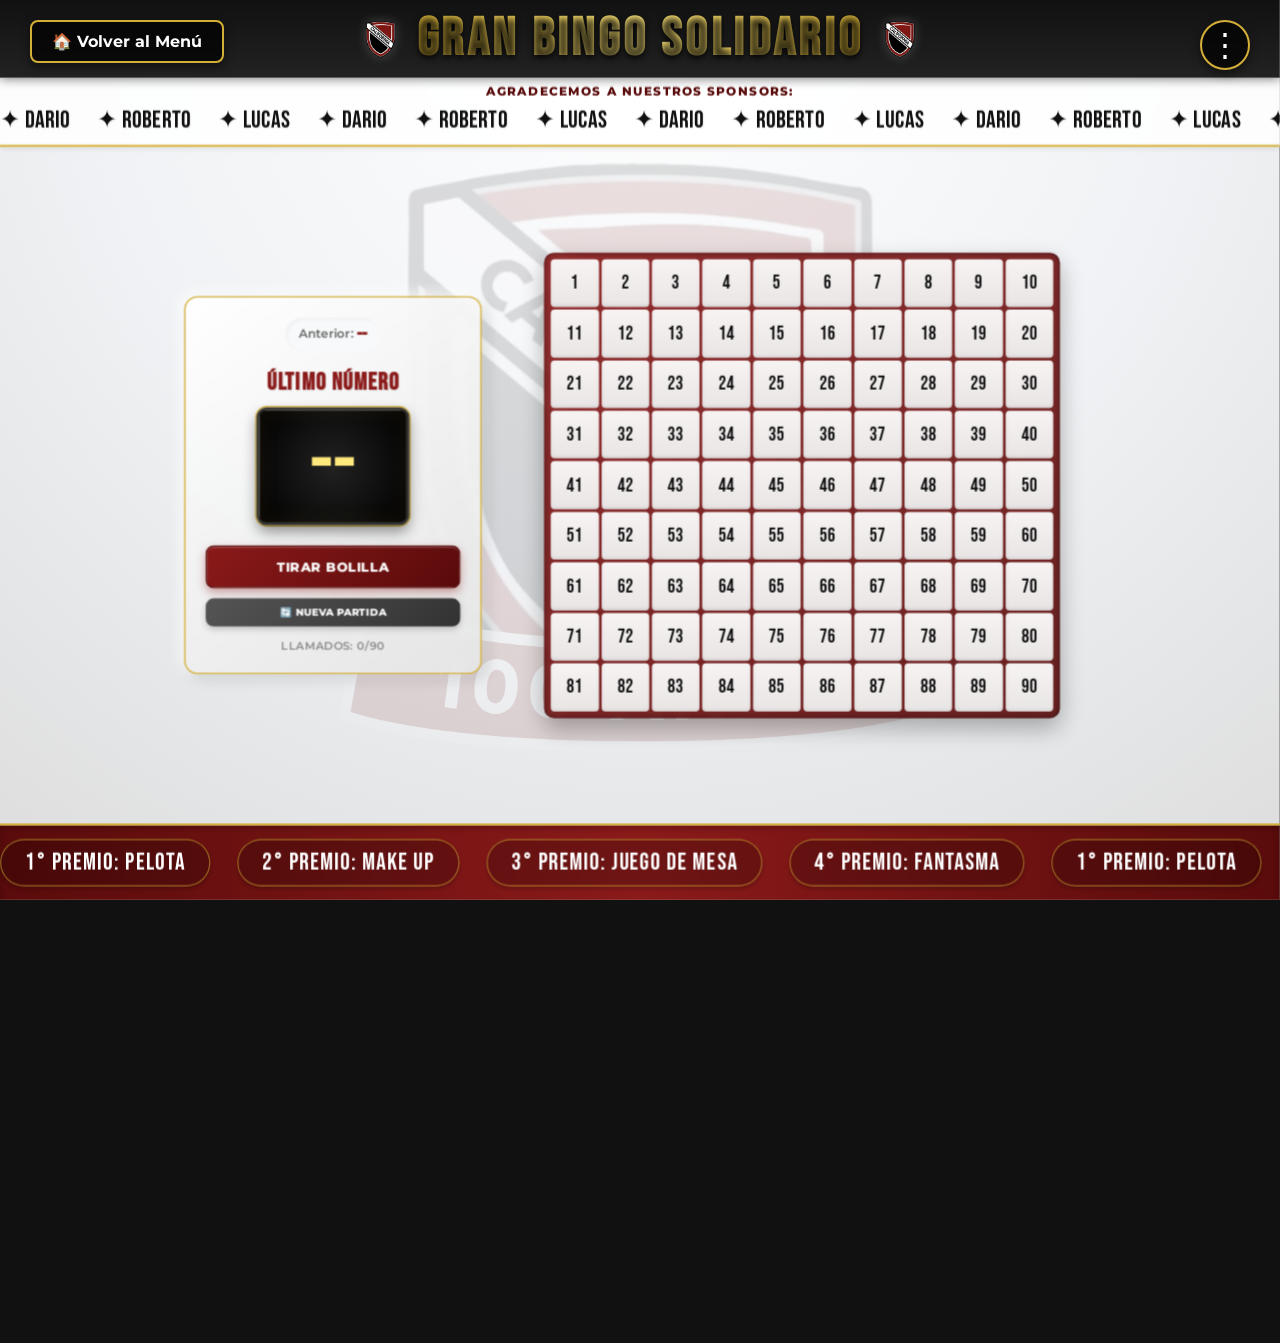
<file: bingo.html>
<!DOCTYPE html>
<html lang="es">
<head>
    <meta charset="UTF-8">
    <meta name="viewport" content="width=device-width, initial-scale=1.0">
    <title>Gran Bingo Solidario - Club California</title>
    
    <link rel="icon" href="escudo.png" type="image/png">
    
    <link rel="preconnect" href="https://fonts.googleapis.com">
    <link rel="preconnect" href="https://fonts.gstatic.com" crossorigin>
    <link href="https://fonts.googleapis.com/css2?family=Bebas+Neue&family=Montserrat:wght@400;600;800&display=swap" rel="stylesheet">

    <link rel="stylesheet" href="styles.css">

    <style>
        /* ESTILOS ESPECÍFICOS PARA EL BOTÓN DE VOLVER */
        .btn-volver {
            position: absolute;
            top: 20px;
            left: 30px;
            background: rgba(0, 0, 0, 0.7);
            border: 2px solid var(--dorado-club);
            border-radius: 8px;
            color: white;
            font-family: 'Montserrat', sans-serif;
            font-weight: bold;
            font-size: 1rem;
            padding: 10px 20px;
            cursor: pointer;
            text-decoration: none;
            display: flex;
            align-items: center;
            gap: 10px;
            z-index: 1000;
            transition: all 0.3s ease;
            box-shadow: 0 4px 10px rgba(0,0,0,0.5);
        }

        .btn-volver:hover {
            background: var(--dorado-club);
            color: var(--fondo-oscuro);
            transform: translateY(-2px);
        }
    </style>

</head>
<body>

    <div class="config-container">
        <button class="config-menu-btn" id="btnConfig">⋮</button>
        <div class="dropdown-menu" id="dropdownConfig">
            <div class="dropdown-item" id="btnEditSponsors">Editar Sponsors</div>
            <div class="dropdown-item" id="btnEditPremios">Editar Premios</div>
        </div>
    </div>

    <div class="modal" id="modalSponsors">
        <div class="modal-content">
            <h3>Editar Sponsors</h3>
            <p>Escribe un sponsor por línea:</p>
            <textarea id="textSponsors"></textarea>
            <div class="modal-btns">
                <button class="modal-btn btn-cancelar" onclick="cerrarModal('modalSponsors')">Cancelar</button>
                <button class="modal-btn btn-guardar" onclick="guardarSponsors()">Guardar</button>
            </div>
        </div>
    </div>

    <div class="modal" id="modalPremios">
        <div class="modal-content">
            <h3>Editar Premios</h3>
            <p>Escribe un premio por línea:</p>
            <textarea id="textPremios"></textarea>
            <div class="modal-btns">
                <button class="modal-btn btn-cancelar" onclick="cerrarModal('modalPremios')">Cancelar</button>
                <button class="modal-btn btn-guardar" onclick="guardarPremios()">Guardar</button>
            </div>
        </div>
    </div>

    <a href="index.html" class="btn-volver">🏠 Volver al Menú</a>

    <div id="app-container">
        <div class="fondo-base"></div>
        <div class="marca-agua"></div>

        <header>
            <img src="escudo.png" alt="Escudo Club California">
            <h1>GRAN BINGO SOLIDARIO</h1>
            <img src="escudo.png" alt="Escudo Club California">
        </header>

        <div class="seccion-sponsors">
            <p class="titulo-sponsors">Agradecemos a nuestros sponsors:</p>
            <div class="cinta-sponsors">
                <div class="marquee-track" id="trackSponsors">
                    </div>
            </div>
        </div>

        <main class="contenedor-principal">
            <div class="panel-control">
                <div class="numero-anterior">Anterior: <span id="displayAnterior">--</span></div>
                <h2 class="titulo-panel">ÚLTIMO NÚMERO</h2>
                <div class="display-numero" id="displayNumero">--</div>
                <div class="botones-container">
                    <button class="btn-generar" id="btnGenerar">Tirar Bolilla</button>
                    <button class="btn-reiniciar" id="btnReiniciar">🔄 Nueva Partida</button>
                </div>
                <div class="contador" id="contador">Llamados: 0/90</div>
            </div>

            <div class="contenedor-cuadricula">
                <div class="cuadricula" id="cuadricula"></div>
            </div>
        </main>

        <div class="cinta-premios">
            <div class="marquee-track" id="trackPremios">
                </div>
        </div>

    </div> <script src="script.js"></script>

</body>
</html>
</file>
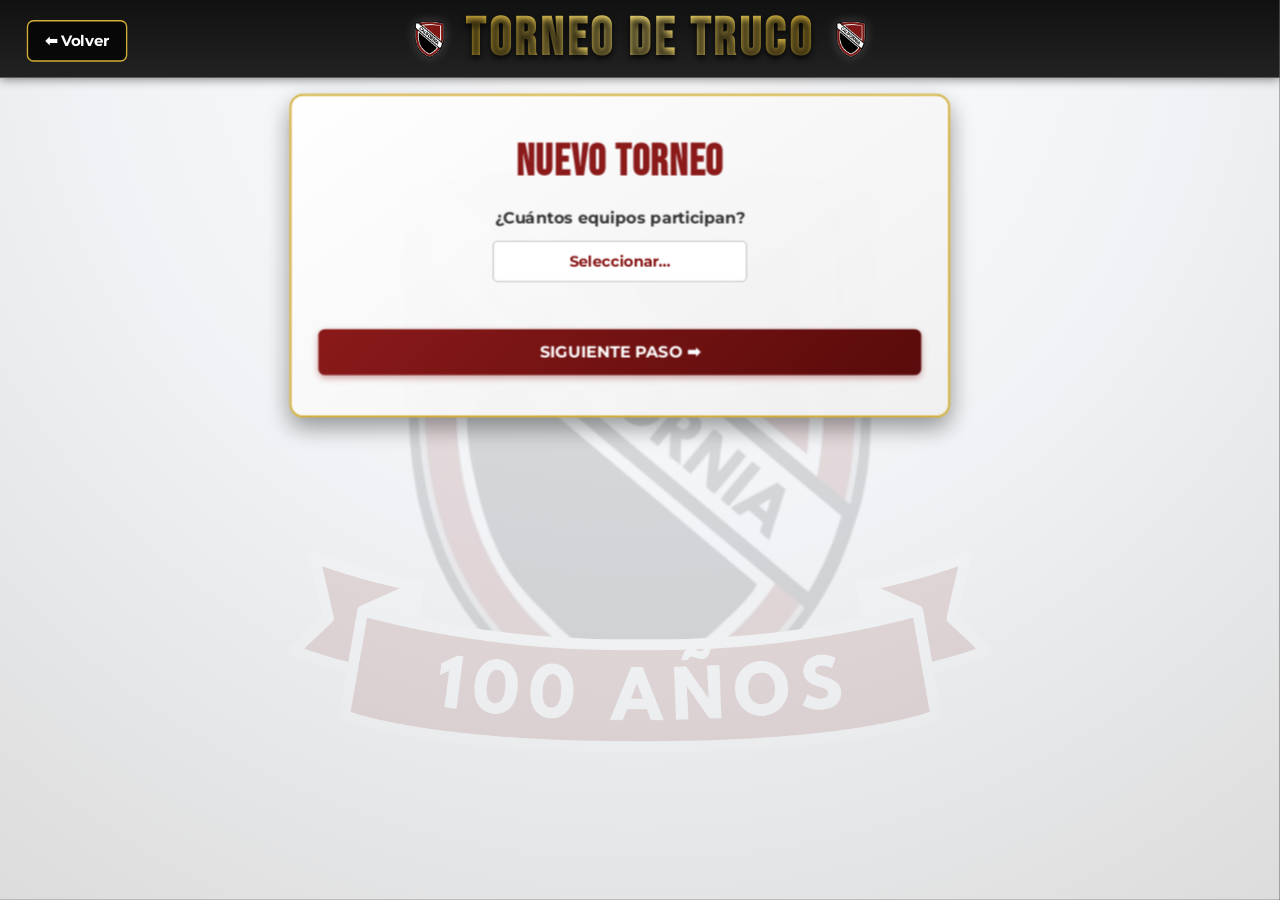
<file: config-truco.html>
<!DOCTYPE html>
<html lang="es">
<head>
    <meta charset="UTF-8">
    <meta name="viewport" content="width=device-width, initial-scale=1.0">
    <title>Configurar Torneo - Club California</title>
    
    <link rel="icon" href="escudo.png" type="image/png">
    <link rel="preconnect" href="https://fonts.googleapis.com">
    <link rel="preconnect" href="https://fonts.gstatic.com" crossorigin>
    <link href="https://fonts.googleapis.com/css2?family=Bebas+Neue&family=Montserrat:wght@400;600;800&display=swap" rel="stylesheet">
    <link rel="stylesheet" href="styles.css">

    <style>
        /* --- AJUSTES DE ALINEACIÓN --- */
        body {
            font-family: 'Montserrat', sans-serif;
            margin: 0;
            padding: 0;
            color: #333;
            background-color: var(--fondo-oscuro);
            overflow: hidden; 
            height: 100vh;
        }

        #app-container {
            width: calc(100vw / 0.67);
            height: calc(100vh / 0.67);
            transform: scale(0.67);
            transform-origin: top left;
            display: flex;
            flex-direction: column;
            position: relative;
        }

        .config-container {
            flex: 1; 
            display: flex;
            flex-direction: column;
            align-items: center;
            justify-content: flex-start; /* Comienza desde arriba en vez del centro */
            padding-top: 120px; /* Distancia exacta para no tapar el título negro */
            padding-bottom: 40px;
            z-index: 10;
            width: 100%;
            box-sizing: border-box;
        }

        .panel-form {
            background: linear-gradient(145deg, rgba(255,255,255,0.95), rgba(240,240,240,0.95));
            padding: 60px 40px; 
            border-radius: 20px;
            box-shadow: 0 15px 35px rgba(0,0,0,0.4);
            border: 3px solid var(--dorado-club);
            width: 100%;
            max-width: 900px; 
            backdrop-filter: blur(10px);
            margin: 0 auto; /* Solo centrado horizontal */
        }

        .panel-form h2 {
            font-family: 'Bebas Neue', sans-serif;
            font-size: 4rem; 
            color: var(--rojo-club);
            text-align: center;
            margin-top: 0;
            margin-bottom: 30px;
            letter-spacing: 2px;
        }

        .paso-1 {
            text-align: center;
        }

        .input-group {
            margin: 30px 0;
        }

        .input-group label {
            display: block;
            font-size: 1.5rem; 
            font-weight: bold;
            margin-bottom: 20px;
            color: #333;
        }

        /* --- MENÚ DESPLEGABLE PERSONALIZADO --- */
        .custom-select-wrapper {
            position: relative;
            width: 380px;
            margin: 0 auto;
            user-select: none;
        }

        .custom-select {
            position: relative;
            display: flex;
            flex-direction: column;
        }

        .custom-select-trigger {
            display: flex;
            align-items: center;
            justify-content: center;
            padding: 15px 25px;
            font-size: 1.4rem;
            font-family: 'Montserrat', sans-serif;
            font-weight: bold;
            color: var(--rojo-club);
            background: #fff;
            border: 2px solid #ccc;
            border-radius: 8px;
            cursor: pointer;
            transition: all 0.3s;
        }

        .custom-select.open .custom-select-trigger {
            border-color: var(--rojo-club);
            box-shadow: 0 0 10px rgba(139, 26, 26, 0.2);
        }

        .custom-options {
            position: absolute;
            display: block;
            top: 100%;
            left: 0;
            right: 0;
            background: #fff;
            border: 2px solid var(--rojo-club);
            border-radius: 8px;
            box-shadow: 0 15px 30px rgba(0,0,0,0.2);
            margin-top: 8px;
            opacity: 0;
            visibility: hidden;
            pointer-events: none;
            transform: translateY(-15px);
            transition: all 0.3s ease;
            z-index: 100;
            overflow: hidden;
        }

        .custom-select.open .custom-options {
            opacity: 1;
            visibility: visible;
            pointer-events: all;
            transform: translateY(0);
        }

        .custom-option {
            display: block;
            padding: 15px;
            font-size: 1.2rem;
            font-weight: 600;
            color: #444;
            cursor: pointer;
            transition: background 0.2s;
            border-bottom: 1px solid #eee;
            text-align: center;
        }

        .custom-option:last-child {
            border-bottom: none;
        }

        .custom-option:hover {
            background: #f8f9fa;
            color: var(--rojo-club);
        }

        /* --- PASO 2: Nombres de jugadores --- */
        .paso-2 {
            display: none; 
        }

        .grid-equipos {
            display: grid;
            grid-template-columns: repeat(auto-fit, minmax(300px, 1fr)); 
            gap: 25px;
            margin-top: 20px;
            max-height: 50vh;
            overflow-y: auto;
            padding-right: 15px;
        }

        .grid-equipos::-webkit-scrollbar { width: 10px; }
        .grid-equipos::-webkit-scrollbar-track { background: #f1f1f1; border-radius: 4px; }
        .grid-equipos::-webkit-scrollbar-thumb { background: var(--dorado-club); border-radius: 4px; }

        .card-equipo {
            background: white;
            padding: 25px;
            border-radius: 10px;
            border-left: 6px solid var(--rojo-club);
            box-shadow: 0 4px 10px rgba(0,0,0,0.08);
        }

        .card-equipo h3 {
            margin: 0 0 15px 0;
            color: var(--rojo-oscuro);
            font-size: 1.4rem;
            display: flex;
            justify-content: space-between;
        }

        .card-equipo h3 span {
            color: #888;
            font-size: 1.1rem;
            font-weight: normal;
        }

        .card-equipo input {
            width: 100%;
            padding: 12px;
            margin-bottom: 12px;
            border: 2px solid #ccc;
            border-radius: 5px;
            font-family: 'Montserrat', sans-serif;
            font-size: 1.1rem;
            box-sizing: border-box;
            transition: border-color 0.3s;
            text-align: center;
        }
        
        .card-equipo input:focus {
            outline: none;
            border-color: var(--rojo-club);
        }

        .btn-accion {
            background: linear-gradient(135deg, var(--rojo-club), var(--rojo-oscuro));
            color: white;
            font-family: 'Montserrat', sans-serif;
            font-weight: bold;
            font-size: 1.5rem; 
            padding: 20px 40px;
            border: none;
            border-radius: 10px;
            cursor: pointer;
            width: 100%;
            margin-top: 40px;
            transition: all 0.3s ease;
            box-shadow: 0 4px 10px rgba(139, 26, 26, 0.4);
            text-transform: uppercase;
        }

        .btn-accion:hover {
            transform: translateY(-3px);
            box-shadow: 0 6px 15px rgba(139, 26, 26, 0.6);
        }

        .btn-volver {
            position: absolute;
            top: 30px;
            left: 40px;
            background: rgba(0, 0, 0, 0.7);
            border: 2px solid var(--dorado-club);
            border-radius: 10px;
            color: white;
            font-family: 'Montserrat', sans-serif;
            font-weight: bold;
            font-size: 1.4rem; 
            padding: 15px 25px; 
            cursor: pointer;
            text-decoration: none;
            display: flex;
            align-items: center;
            gap: 10px;
            z-index: 1000;
            transition: all 0.3s ease;
        }

        .btn-volver:hover {
            background: var(--dorado-club);
            color: var(--fondo-oscuro);
            transform: translateY(-2px);
        }
    </style>
</head>
<body>

    <div id="app-container">
        <div class="fondo-base"></div>
        <div class="marca-agua"></div>

        <a href="truco.html" class="btn-volver">⬅ Volver</a>

        <header>
            <img src="escudo.png" alt="Escudo Club California">
            <h1>TORNEO DE TRUCO</h1>
            <img src="escudo.png" alt="Escudo Club California">
        </header>

        <main class="config-container">
            <div class="panel-form">
                
                <div class="paso-1" id="paso1">
                    <h2>NUEVO TORNEO</h2>
                    <div class="input-group">
                        <label>¿Cuántos equipos participan?</label>
                        
                        <div class="custom-select-wrapper">
                            <div class="custom-select">
                                <div class="custom-select-trigger">
                                    <span id="selectText">Seleccionar...</span>
                                </div>
                                <div class="custom-options">
                                    <span class="custom-option" data-value="4">4 Equipos (Semifinales)</span>
                                    <span class="custom-option" data-value="8">8 Equipos (Cuartos de final)</span>
                                    <span class="custom-option" data-value="16">16 Equipos (Octavos de final)</span>
                                </div>
                            </div>
                        </div>
                        <input type="hidden" id="selectEquipos" value="0">

                    </div>
                    <button class="btn-accion" onclick="generarFormularios()">Siguiente Paso ➡</button>
                </div>

                <div class="paso-2" id="paso2">
                    <h2>JUGADORES</h2>
                    <p style="text-align: center; color: #666; margin-top: -10px; font-size: 1.2rem;">Ingresa los nombres de las parejas.</p>
                    
                    <div class="grid-equipos" id="contenedorEquipos">
                        </div>

                    <button class="btn-accion" onclick="guardarYCrearLlave()">🏆 ¡Generar Llave del Torneo!</button>
                </div>

            </div>
        </main>
    </div>

    <script>
        // --- LÓGICA DEL MENÚ DESPLEGABLE PERSONALIZADO ---
        document.querySelector('.custom-select-wrapper').addEventListener('click', function() {
            document.querySelector('.custom-select').classList.toggle('open');
        });

        for (const option of document.querySelectorAll(".custom-option")) {
            option.addEventListener('click', function() {
                if (!this.classList.contains('selected')) {
                    this.parentNode.querySelector('.custom-option.selected')?.classList.remove('selected');
                    this.classList.add('selected');
                    document.getElementById('selectText').textContent = this.textContent;
                    document.getElementById('selectEquipos').value = this.getAttribute('data-value');
                }
            });
        }

        window.addEventListener('click', function(e) {
            const select = document.querySelector('.custom-select');
            if (!select.contains(e.target)) {
                select.classList.remove('open');
            }
        });

        // --- LÓGICA DE LA CONFIGURACIÓN ---
        let cantidadEquipos = 0;

        function generarFormularios() {
            cantidadEquipos = parseInt(document.getElementById('selectEquipos').value);

            if (cantidadEquipos === 0) {
                alert("Por favor, selecciona la cantidad de equipos en el menú desplegable.");
                return;
            }

            document.getElementById('paso1').style.display = 'none';
            document.getElementById('paso2').style.display = 'block';

            const contenedor = document.getElementById('contenedorEquipos');
            contenedor.innerHTML = ''; 

            for (let i = 1; i <= cantidadEquipos; i++) {
                const nombreEquipo = `California ${i}`;
                const card = `
                    <div class="card-equipo">
                        <h3>${nombreEquipo} <span>(Equipo ${i})</span></h3>
                        <input type="text" id="eq${i}_jug1" placeholder="Nombre Jugador 1" required>
                        <input type="text" id="eq${i}_jug2" placeholder="Nombre Jugador 2" required>
                    </div>
                `;
                contenedor.innerHTML += card;
            }
        }

        function guardarYCrearLlave() {
            let equipos = [];
            let todosCompletos = true;

            for (let i = 1; i <= cantidadEquipos; i++) {
                const j1 = document.getElementById(`eq${i}_jug1`).value.trim();
                const j2 = document.getElementById(`eq${i}_jug2`).value.trim();

                if (j1 === "" || j2 === "") {
                    todosCompletos = false;
                    break;
                }

                equipos.push({
                    id: i,
                    nombre: `California ${i}`,
                    jugadores: `${j1} y ${j2}`
                });
            }

            if (!todosCompletos) {
                alert("Por favor, completa los nombres de todos los jugadores.");
                return;
            }

            equipos = equipos.sort(() => Math.random() - 0.5);
            
            localStorage.removeItem('truco_bracket');
            localStorage.setItem('truco_equipos', JSON.stringify(equipos));
            
            window.location.href = "llave-truco.html";
        }
    </script>
</body>
</html>
</file>
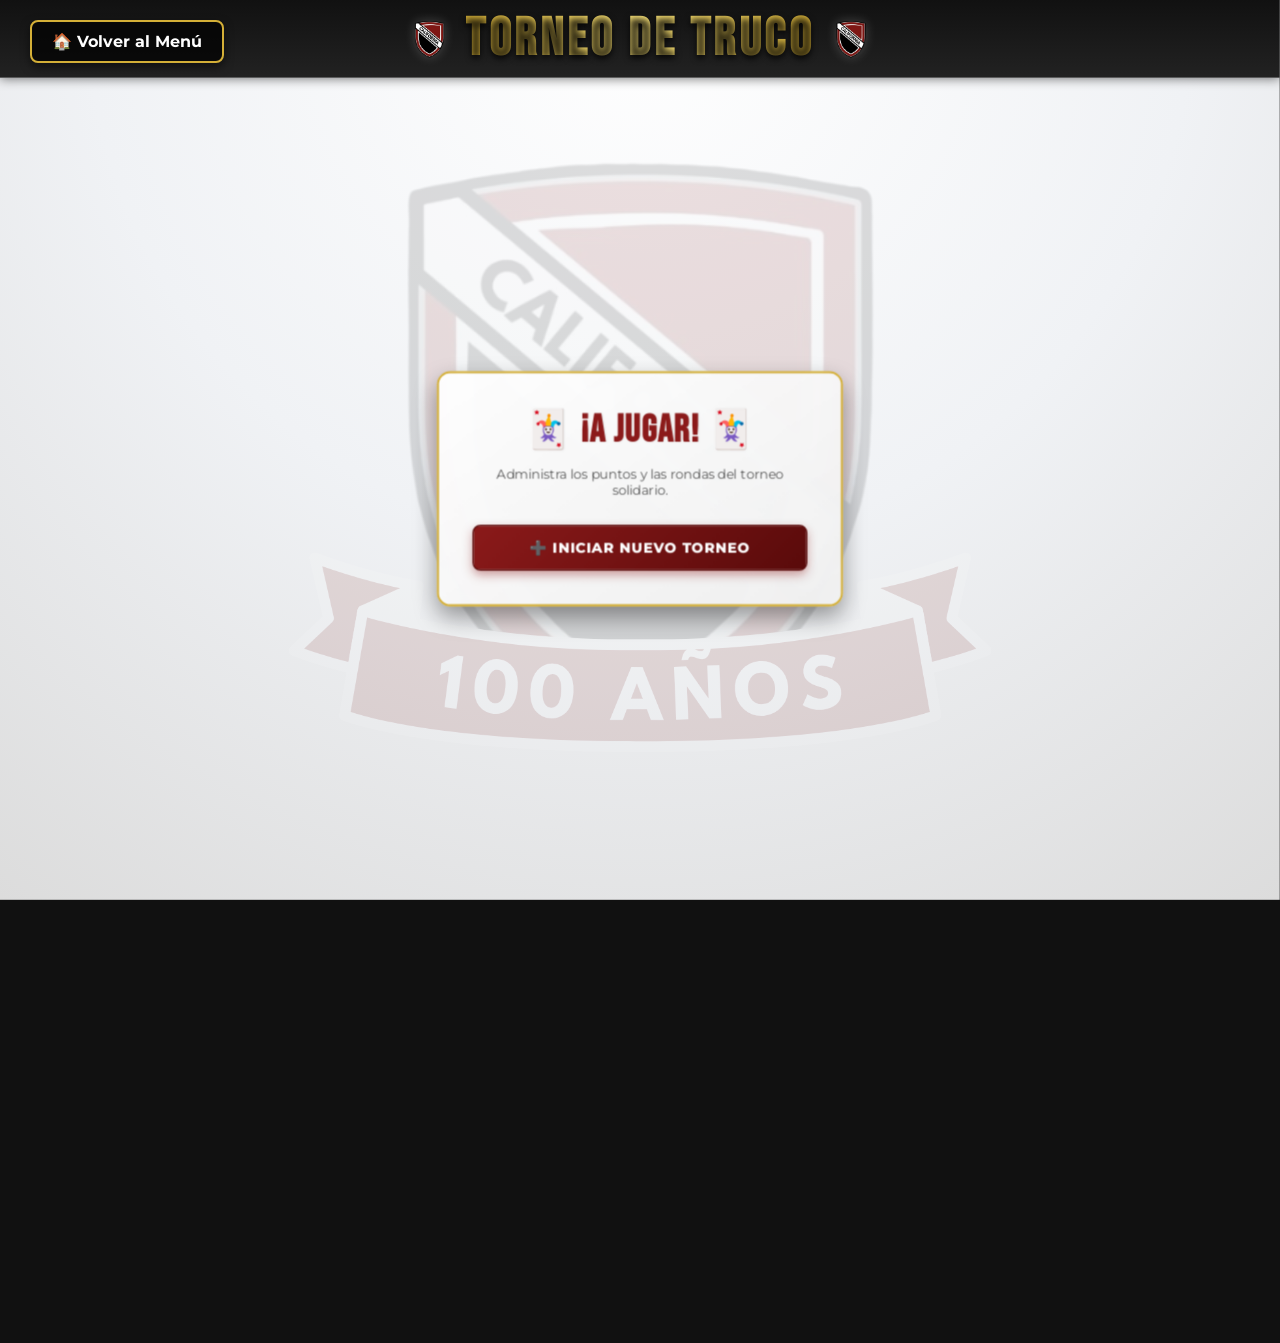
<file: llave-truco.html>
<!DOCTYPE html>
<html lang="es">
<head>
    <meta charset="UTF-8">
    <meta name="viewport" content="width=device-width, initial-scale=1.0">
    <title>Llave del Torneo - Club California</title>
    
    <link rel="icon" href="escudo.png" type="image/png">
    <link rel="preconnect" href="https://fonts.googleapis.com">
    <link rel="preconnect" href="https://fonts.gstatic.com" crossorigin>
    <link href="https://fonts.googleapis.com/css2?family=Bebas+Neue&family=Montserrat:wght@400;600;800&display=swap" rel="stylesheet">
    <link rel="stylesheet" href="styles.css">

    <style>
        /* --- ESTILOS BASE Y CENTRADO --- */
        .llave-container {
            flex: 1;
            display: flex;
            flex-direction: column;
            align-items: center;
            justify-content: flex-start;
            padding: 40px 20px;
            z-index: 10;
            width: 100%;
            height: 100%;
            overflow: auto;
            box-sizing: border-box;
        }

        .titulo-llave {
            font-family: 'Bebas Neue', sans-serif;
            font-size: 4rem;
            color: var(--dorado-brillante);
            text-shadow: 2px 2px 4px rgba(0,0,0,0.8);
            margin: 0 0 30px 0;
            letter-spacing: 2px;
        }

        /* --- BOTÓN DE VOLVER MÁS GRANDE --- */
        .btn-volver {
            position: absolute;
            top: 30px;
            left: 40px;
            background: rgba(0, 0, 0, 0.7);
            border: 2px solid var(--dorado-club);
            border-radius: 10px;
            color: white;
            font-family: 'Montserrat', sans-serif;
            font-weight: bold;
            font-size: 1.4rem;
            padding: 15px 25px;
            cursor: pointer;
            text-decoration: none;
            display: flex;
            align-items: center;
            gap: 10px;
            z-index: 1000;
            transition: all 0.3s ease;
        }

        .btn-volver:hover {
            background: var(--dorado-club);
            color: var(--fondo-oscuro);
            transform: translateY(-2px);
        }

        /* --- CONTENEDOR DEL BRACKET --- */
        .bracket-wrapper {
            display: flex;
            gap: 50px; 
            justify-content: center;
            align-items: center; 
            background: rgba(255, 255, 255, 0.95);
            padding: 40px;
            border-radius: 20px;
            box-shadow: 0 15px 35px rgba(0,0,0,0.5);
            border: 3px solid var(--dorado-club);
            backdrop-filter: blur(10px);
            min-width: 800px;
        }

        .ronda {
            display: flex;
            flex-direction: column;
            justify-content: space-around; 
            gap: 20px;
            height: 100%; 
        }

        .titulo-ronda {
            text-align: center;
            font-family: 'Bebas Neue', sans-serif;
            color: var(--rojo-club);
            font-size: 2rem;
            letter-spacing: 1px;
            margin-bottom: 15px;
        }

        /* --- PARTIDOS --- */
        .partido {
            background: white;
            border: 2px solid #ddd;
            border-radius: 10px;
            min-width: 250px;
            box-shadow: 0 4px 6px rgba(0,0,0,0.1);
            overflow: hidden;
            display: flex;
            flex-direction: column;
        }

        .equipo {
            padding: 15px;
            cursor: pointer;
            transition: background 0.2s;
            border-bottom: 1px solid #eee;
            position: relative;
        }

        .equipo:last-child {
            border-bottom: none;
        }

        .equipo:hover {
            background: #f8f9fa;
        }

        .equipo.vacio {
            color: #aaa;
            font-style: italic;
            cursor: not-allowed;
            background: #f9f9f9;
        }

        .equipo.ganador {
            background: linear-gradient(135deg, var(--dorado-brillante), var(--dorado-club));
            color: var(--fondo-oscuro);
            font-weight: bold;
        }

        .equipo-nombre {
            font-family: 'Bebas Neue', sans-serif;
            font-size: 1.8rem;
            margin: 0;
            display: block;
        }

        .equipo-jugadores {
            font-family: 'Montserrat', sans-serif;
            font-size: 0.9rem;
            color: #666;
            display: block;
            margin-top: 2px;
            font-weight: 600;
        }

        .equipo.ganador .equipo-jugadores {
            color: var(--rojo-oscuro);
        }

        /* Botón de campeón */
        .campeon-box {
            text-align: center;
            padding: 30px;
            background: linear-gradient(135deg, var(--rojo-club), var(--rojo-oscuro));
            color: white;
            border-radius: 15px;
            border: 3px solid var(--dorado-brillante);
            box-shadow: 0 0 30px rgba(212, 175, 55, 0.6);
            display: none;
            margin-top: 40px;
        }

        .campeon-box.show {
            display: block;
            animation: zoomIn 0.5s ease;
        }

        @keyframes zoomIn {
            0% { transform: scale(0); }
            100% { transform: scale(1); }
        }
    </style>
</head>
<body>

    <div id="app-container">
        <div class="fondo-base"></div>
        <div class="marca-agua"></div>

        <a href="truco.html" class="btn-volver">⬅ Volver al Menú</a>

        <header>
            <img src="escudo.png" alt="Escudo Club California">
            <h1>TORNEO DE TRUCO</h1>
            <img src="escudo.png" alt="Escudo Club California">
        </header>

        <main class="llave-container">
            <h2 class="titulo-llave">LLAVE DEL TORNEO</h2>
            
            <div class="bracket-wrapper" id="bracketWrapper">
                </div>

            <div class="campeon-box" id="campeonBox">
                <h2 style="font-family: 'Bebas Neue'; font-size: 4rem; margin: 0; color: var(--dorado-brillante);">🏆 ¡TENEMOS CAMPEÓN! 🏆</h2>
                <h3 id="nombreCampeon" style="font-size: 2.5rem; margin: 10px 0;"></h3>
                <p id="jugadoresCampeon" style="font-size: 1.5rem; margin: 0;"></p>
            </div>
        </main>
    </div>

    <script>
        // Cargamos los equipos iniciales sorteados
        const equiposBase = JSON.parse(localStorage.getItem('truco_equipos'));
        
        if (!equiposBase || equiposBase.length === 0) {
            window.location.href = "truco.html";
        }

        let bracket = JSON.parse(localStorage.getItem('truco_bracket'));

        if (!bracket) {
            bracket = inicializarBracket(equiposBase);
            guardarBracket();
        }

        function inicializarBracket(equipos) {
            let nuevoBracket = [];
            let n = equipos.length;
            let cantidadRondas = Math.log2(n);

            for (let r = 0; r < cantidadRondas; r++) {
                let matchesEnRonda = n / 2;
                let ronda = [];

                for (let m = 0; m < matchesEnRonda; m++) {
                    if (r === 0) {
                        ronda.push({
                            t1: equipos[m * 2],
                            t2: equipos[m * 2 + 1],
                            winner: null
                        });
                    } else {
                        ronda.push({
                            t1: null,
                            t2: null,
                            winner: null
                        });
                    }
                }
                nuevoBracket.push(ronda);
                n = n / 2;
            }
            return nuevoBracket;
        }

        function guardarBracket() {
            localStorage.setItem('truco_bracket', JSON.stringify(bracket));
        }

        function getNombreRonda(indice, totalRondas) {
            let faltantes = totalRondas - indice;
            if (faltantes === 1) return "FINAL";
            if (faltantes === 2) return "SEMIFINALES";
            if (faltantes === 3) return "CUARTOS DE FINAL";
            if (faltantes === 4) return "OCTAVOS DE FINAL";
            return `RONDA ${indice + 1}`;
        }

        function generarHTMLPartido(match, rIndex, mIndex) {
            const renderEquipo = (equipo, numEquipo) => {
                if (!equipo) {
                    return `<div class="equipo vacio"><span class="equipo-nombre">Por definirse</span></div>`;
                }
                
                let isWinner = (match.winner && match.winner.id === equipo.id) ? 'ganador' : '';
                
                return `
                    <div class="equipo ${isWinner}" onclick="avanzarEquipo(${rIndex}, ${mIndex}, ${numEquipo})">
                        <span class="equipo-nombre">${equipo.nombre}</span>
                        <span class="equipo-jugadores">${equipo.jugadores}</span>
                    </div>
                `;
            };

            return `
                <div class="partido">
                    ${renderEquipo(match.t1, 1)}
                    ${renderEquipo(match.t2, 2)}
                </div>
            `;
        }

        function dibujarBracket() {
            const wrapper = document.getElementById('bracketWrapper');
            wrapper.innerHTML = '';
            
            let campeonDefinido = null;

            bracket.forEach((ronda, rIndex) => {
                let divRonda = document.createElement('div');
                divRonda.classList.add('ronda');
                
                let titulo = document.createElement('div');
                titulo.classList.add('titulo-ronda');
                titulo.textContent = getNombreRonda(rIndex, bracket.length);
                divRonda.appendChild(titulo);

                ronda.forEach((match, mIndex) => {
                    divRonda.innerHTML += generarHTMLPartido(match, rIndex, mIndex);
                    
                    if (rIndex === bracket.length - 1 && match.winner) {
                        campeonDefinido = match.winner;
                    }
                });

                wrapper.appendChild(divRonda);
            });

            const campeonBox = document.getElementById('campeonBox');
            if (campeonDefinido) {
                campeonBox.classList.add('show');
                document.getElementById('nombreCampeon').textContent = campeonDefinido.nombre;
                document.getElementById('jugadoresCampeon').textContent = campeonDefinido.jugadores;
            } else {
                campeonBox.classList.remove('show');
            }
        }

        function avanzarEquipo(rIndex, mIndex, numEquipo) {
            let partidoActual = bracket[rIndex][mIndex];
            let equipoSeleccionado = numEquipo === 1 ? partidoActual.t1 : partidoActual.t2;

            if (!equipoSeleccionado) return;

            partidoActual.winner = equipoSeleccionado;

            let nextRIndex = rIndex + 1;
            if (nextRIndex < bracket.length) {
                let nextMIndex = Math.floor(mIndex / 2);
                let partidoSiguiente = bracket[nextRIndex][nextMIndex];

                if (mIndex % 2 === 0) {
                    partidoSiguiente.t1 = equipoSeleccionado;
                } else {
                    partidoSiguiente.t2 = equipoSeleccionado;
                }
                
                limpiarCascada(nextRIndex, nextMIndex);
            }

            guardarBracket();
            dibujarBracket();
        }

        function limpiarCascada(rIndex, mIndex) {
            let partido = bracket[rIndex][mIndex];
            partido.winner = null;
            
            let nextRIndex = rIndex + 1;
            if (nextRIndex < bracket.length) {
                let nextMIndex = Math.floor(mIndex / 2);
                if (mIndex % 2 === 0) {
                    bracket[nextRIndex][nextMIndex].t1 = null;
                } else {
                    bracket[nextRIndex][nextMIndex].t2 = null;
                }
                limpiarCascada(nextRIndex, nextMIndex);
            }
        }

        dibujarBracket();

    </script>
</body>
</html>
</file>
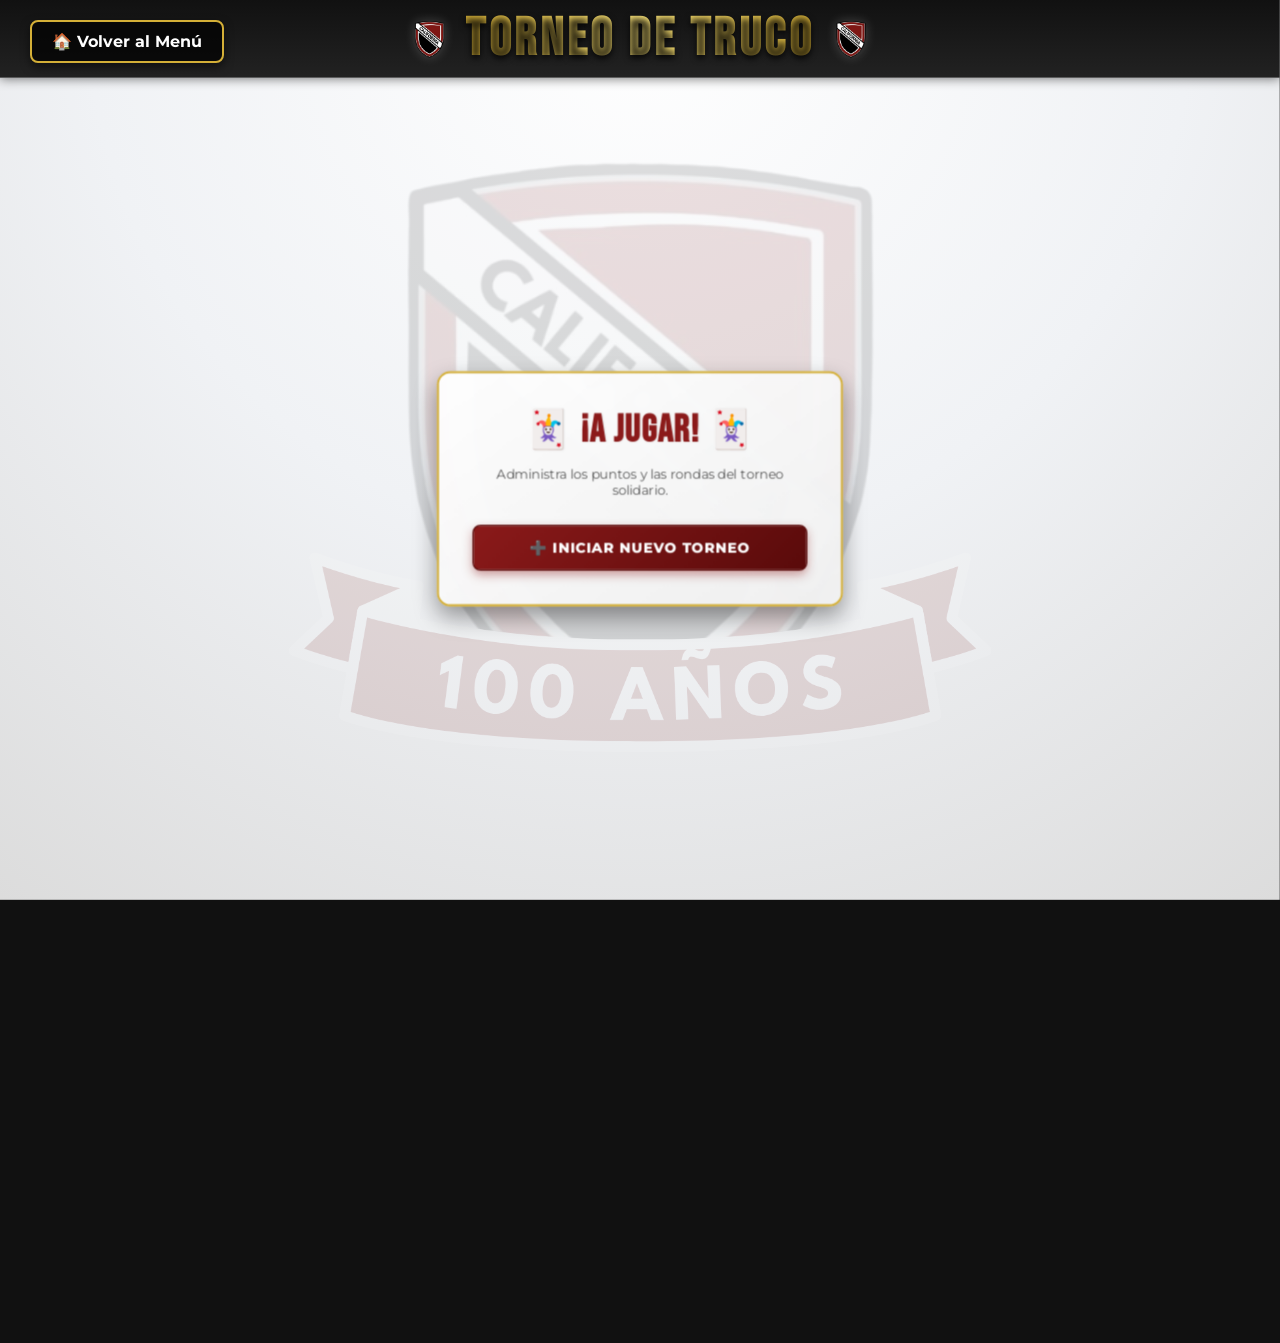
<file: truco.html>
<!DOCTYPE html>
<html lang="es">
<head>
    <meta charset="UTF-8">
    <meta name="viewport" content="width=device-width, initial-scale=1.0">
    <title>Torneo de Truco - Club California</title>
    
    <link rel="icon" href="escudo.png" type="image/png">
    
    <link rel="preconnect" href="https://fonts.googleapis.com">
    <link rel="preconnect" href="https://fonts.gstatic.com" crossorigin>
    <link href="https://fonts.googleapis.com/css2?family=Bebas+Neue&family=Montserrat:wght@400;600;800&display=swap" rel="stylesheet">

    <link rel="stylesheet" href="styles.css">

    <style>
        /* ESTILOS ESPECÍFICOS PARA EL TRUCO */
        .truco-container {
            flex: 1;
            display: flex;
            flex-direction: column;
            align-items: center;
            justify-content: center;
            padding: 20px;
            z-index: 10;
        }

        .panel-bienvenida {
            background: linear-gradient(145deg, rgba(255,255,255,0.95), rgba(240,240,240,0.95));
            padding: 50px;
            border-radius: 20px;
            text-align: center;
            box-shadow: 0 15px 35px rgba(0,0,0,0.4);
            border: 3px solid var(--dorado-club);
            max-width: 500px;
            width: 100%;
            backdrop-filter: blur(10px);
        }

        .panel-bienvenida h2 {
            font-family: 'Bebas Neue', sans-serif;
            font-size: 3.5rem;
            color: var(--rojo-club);
            margin: 0 0 10px 0;
            letter-spacing: 2px;
            text-shadow: 1px 1px 2px rgba(0,0,0,0.1);
        }

        .panel-bienvenida p {
            font-size: 1.2rem;
            color: #555;
            margin-bottom: 40px;
        }

        .opciones-truco {
            display: flex;
            flex-direction: column;
            gap: 20px;
        }

        .btn-truco {
            font-family: 'Montserrat', sans-serif;
            font-weight: 800;
            font-size: 1.3rem;
            padding: 20px;
            border-radius: 12px;
            cursor: pointer;
            text-transform: uppercase;
            letter-spacing: 1px;
            transition: all 0.3s ease;
            border: none;
            display: flex;
            align-items: center;
            justify-content: center;
            gap: 15px;
        }

        .btn-continuar {
            background: linear-gradient(135deg, var(--dorado-brillante), var(--dorado-club));
            color: var(--fondo-oscuro);
            box-shadow: 0 6px 15px rgba(212, 175, 55, 0.4);
        }

        .btn-continuar:hover {
            transform: translateY(-3px);
            box-shadow: 0 10px 20px rgba(212, 175, 55, 0.6);
            background: linear-gradient(135deg, #fff3b0, var(--dorado-brillante));
        }

        .btn-nuevo {
            background: linear-gradient(135deg, var(--rojo-club), var(--rojo-oscuro));
            color: white;
            border: 2px solid var(--rojo-oscuro);
            box-shadow: 0 6px 15px rgba(139, 26, 26, 0.4);
        }

        .btn-nuevo:hover {
            transform: translateY(-3px);
            box-shadow: 0 10px 20px rgba(139, 26, 26, 0.6);
            background: linear-gradient(135deg, #a52020, var(--rojo-club));
        }

        /* Ocultar el botón de continuar por defecto */
        #btnContinuar {
            display: none; 
        }

        .btn-volver {
            position: absolute;
            top: 20px;
            left: 30px;
            background: rgba(0, 0, 0, 0.7);
            border: 2px solid var(--dorado-club);
            border-radius: 8px;
            color: white;
            font-family: 'Montserrat', sans-serif;
            font-weight: bold;
            font-size: 1rem;
            padding: 10px 20px;
            cursor: pointer;
            text-decoration: none;
            display: flex;
            align-items: center;
            gap: 10px;
            z-index: 1000;
            transition: all 0.3s ease;
            box-shadow: 0 4px 10px rgba(0,0,0,0.5);
        }

        .btn-volver:hover {
            background: var(--dorado-club);
            color: var(--fondo-oscuro);
            transform: translateY(-2px);
        }
    </style>
</head>
<body>

    <a href="index.html" class="btn-volver">🏠 Volver al Menú</a>

    <div id="app-container">
        <div class="fondo-base"></div>
        <div class="marca-agua"></div>

        <header>
            <img src="escudo.png" alt="Escudo Club California">
            <h1>TORNEO DE TRUCO</h1>
            <img src="escudo.png" alt="Escudo Club California">
        </header>

        <main class="truco-container">
            <div class="panel-bienvenida">
                <h2>🃏 ¡A JUGAR! 🃏</h2>
                <p>Administra los puntos y las rondas del torneo solidario.</p>
                
                <div class="opciones-truco">
                    <button class="btn-truco btn-continuar" id="btnContinuar" onclick="continuarTorneo()">
                        ▶️ Continuar Torneo
                    </button>
                    
                    <button class="btn-truco btn-nuevo" onclick="nuevoTorneo()">
                        ➕ Iniciar Nuevo Torneo
                    </button>
                </div>
            </div>
        </main>
    </div>

    <script>
        // Al cargar la página, verificamos si hay datos guardados
        document.addEventListener('DOMContentLoaded', () => {
            // Buscamos si existe la variable 'truco_equipos' en la memoria
            const torneoGuardado = localStorage.getItem('truco_equipos');
            
            if (torneoGuardado) {
                // Si existe, mostramos el botón de continuar
                document.getElementById('btnContinuar').style.display = 'flex';
            }
        });

        function continuarTorneo() {
            // Redirige a la página del anotador (que crearemos en el próximo paso)
            window.location.href = "anotador-truco.html";
        }

        function nuevoTorneo() {
            const torneoGuardado = localStorage.getItem('truco_equipos');
            
            if (torneoGuardado) {
                // Si ya hay un torneo, pedimos confirmación antes de borrar
                if(confirm("⚠️ ATENCIÓN: Tienes un torneo en curso. Si inicias uno nuevo, los datos anteriores se borrarán. ¿Estás seguro?")) {
                    borrarYEmpezar();
                }
            } else {
                borrarYEmpezar();
            }
        }

        function borrarYEmpezar() {
            // Limpiamos la memoria específica del truco
            localStorage.removeItem('truco_equipos');
            localStorage.removeItem('truco_puntos');
            
            // Redirigimos a la página de configuración de equipos
            window.location.href = "config-truco.html"; 
        }
    </script>
</body>
</html>
</file>
<file: styles.css>
/* --- COLORES PREMIUM Y VARIABLES --- */
:root {
    --rojo-club: #8B1A1A; 
    --rojo-oscuro: #5a0b0b;
    --dorado-club: #D4AF37; 
    --dorado-brillante: #FFE87C;
    --fondo-oscuro: #111111;
    --fondo-claro: #f0f2f5;
}

body {
    font-family: 'Montserrat', sans-serif;
    margin: 0;
    padding: 0;
    color: #333;
    background-color: var(--fondo-oscuro);
    overflow: hidden; 
    position: relative; 
}

/* --- CONTENEDOR PRINCIPAL CON SCALING (ZOOM 67%) --- */
#app-container {
    width: calc(100vw / 0.67);
    height: calc(100vh / 0.67);
    transform: scale(0.67);
    transform-origin: top left;
    display: flex;
    flex-direction: column;
    position: relative;
}

/* --- CAPAS DE FONDO --- */
.fondo-base {
    position: absolute;
    top: 0;
    left: 0;
    width: 100%;
    height: 100%;
    background: radial-gradient(circle at top center, #ffffff, var(--fondo-claro), #dcdcdc);
    z-index: -2; 
}

.marca-agua {
    position: absolute;
    top: 0;
    left: 0;
    width: 100%;
    height: 100%;
    background-image: url("fondo.png"); 
    background-repeat: no-repeat;
    background-position: center;
    background-size: 55% auto; 
    opacity: 0.12; 
    z-index: -1; 
}

/* --- CABECERA --- */
header {
    background: linear-gradient(to bottom, var(--fondo-oscuro), #222);
    color: white;
    padding: 10px 20px;
    display: flex;
    align-items: center;
    justify-content: center;
    gap: 20px;
    text-transform: uppercase;
    box-shadow: 0 4px 15px rgba(0,0,0,0.5);
    position: relative;
    z-index: 10;
}

header img {
    height: 85px; 
    filter: drop-shadow(0px 0px 8px rgba(255, 255, 255, 0.2));
    transition: transform 0.3s ease;
}

header img:hover {
    transform: scale(1.05);
}

header h1 {
    font-family: 'Bebas Neue', sans-serif;
    margin: 0;
    font-size: 5rem; 
    letter-spacing: 6px; 
    background: linear-gradient(to right, var(--dorado-club), var(--dorado-brillante), var(--dorado-club));
    -webkit-background-clip: text;
    -webkit-text-fill-color: transparent;
    text-shadow: 0px 4px 10px rgba(0,0,0,0.8);
}

/* --- MENÚ DE CONFIGURACIÓN --- */
.config-container {
    position: fixed;
    top: 20px;
    right: 30px;
    z-index: 1000; 
}

.config-menu-btn {
    background: rgba(0, 0, 0, 0.7);
    border: 2px solid var(--dorado-club);
    border-radius: 50%;
    color: white;
    font-size: 2rem;
    line-height: 1;
    width: 50px;
    height: 50px;
    cursor: pointer;
    transition: all 0.3s ease;
    display: flex;
    align-items: center;
    justify-content: center;
    box-shadow: 0 4px 10px rgba(0,0,0,0.5);
}

.config-menu-btn:hover {
    background: var(--dorado-club);
    color: var(--fondo-oscuro);
    transform: scale(1.1);
}

.dropdown-menu {
    display: none;
    position: absolute;
    top: 60px;
    right: 0;
    background: white;
    border-radius: 8px;
    box-shadow: 0 10px 25px rgba(0,0,0,0.4);
    overflow: hidden;
    min-width: 200px;
    border: 1px solid #ccc;
}

.dropdown-menu.show {
    display: block;
}

.dropdown-item {
    padding: 15px 25px;
    cursor: pointer;
    font-family: 'Montserrat', sans-serif;
    font-weight: 600;
    font-size: 1.1rem;
    color: #333;
    border-bottom: 1px solid #eee;
    transition: background 0.2s;
}

.dropdown-item:last-child {
    border-bottom: none;
}

.dropdown-item:hover {
    background: #f0f0f0;
    color: var(--rojo-club);
}

/* --- MODALES DE EDICIÓN --- */
.modal {
    display: none;
    position: fixed;
    top: 0;
    left: 0;
    width: 100vw;
    height: 100vh;
    background: rgba(0,0,0,0.85);
    z-index: 2000;
    justify-content: center;
    align-items: center;
}

.modal.show {
    display: flex;
}

.modal-content {
    background: white;
    padding: 40px;
    border-radius: 15px;
    width: 90%;
    max-width: 600px;
    box-shadow: 0 10px 40px rgba(0,0,0,0.6);
    border-top: 5px solid var(--rojo-club);
}

.modal h3 {
    margin-top: 0;
    color: var(--rojo-club);
    font-size: 2rem;
    font-family: 'Bebas Neue', sans-serif;
    letter-spacing: 1px;
}

.modal p {
    font-size: 1.1rem;
    margin-bottom: 15px;
    color: #555;
}

.modal textarea {
    width: 100%;
    height: 200px;
    padding: 15px;
    font-family: 'Montserrat', sans-serif;
    font-size: 1.1rem;
    border: 2px solid #ccc;
    border-radius: 8px;
    resize: none;
    margin-bottom: 20px;
    box-sizing: border-box;
}

.modal textarea:focus {
    outline: none;
    border-color: var(--rojo-club);
}

.modal-btns {
    display: flex;
    justify-content: flex-end;
    gap: 15px;
}

.modal-btn {
    padding: 12px 25px;
    border: none;
    border-radius: 8px;
    cursor: pointer;
    font-weight: bold;
    font-size: 1.1rem;
    font-family: 'Montserrat', sans-serif;
    transition: all 0.2s;
}

.btn-cancelar { 
    background: #e0e0e0; 
    color: #333;
}
.btn-cancelar:hover { background: #ccc; }

.btn-guardar { 
    background: var(--rojo-club); 
    color: white; 
    box-shadow: 0 4px 6px rgba(139, 26, 26, 0.4);
}
.btn-guardar:hover { background: var(--rojo-oscuro); transform: translateY(-2px); }

/* --- CINTAS CORREDIZAS --- */
.seccion-sponsors {
    background: rgba(255, 255, 255, 0.85); 
    border-bottom: 3px solid var(--dorado-club);
    padding: 10px 0 15px 0;
    box-shadow: 0 4px 10px rgba(0,0,0,0.1);
    position: relative;
    z-index: 5;
    backdrop-filter: blur(5px);
    overflow: hidden;
    width: 100%;
}

.titulo-sponsors {
    text-align: center;
    font-size: 1.1rem;
    font-weight: 800;
    color: var(--rojo-oscuro);
    text-transform: uppercase;
    margin: 0 0 10px 0;
    letter-spacing: 2px;
}

.cinta-premios {
    background: linear-gradient(to right, var(--rojo-oscuro), var(--rojo-club), var(--rojo-oscuro));
    border-top: 3px solid var(--dorado-club); 
    padding: 20px 0; 
    box-shadow: inset 0 5px 10px rgba(0,0,0,0.2);
    position: relative; 
    z-index: 10; 
    overflow: hidden;
    width: 100%;
}

.marquee-track {
    display: flex;
    width: max-content;
}

.marquee-items {
    display: flex;
    gap: 40px;
    padding-right: 40px; 
    align-items: center;
}

.cinta-sponsors:hover .marquee-track,
.cinta-premios:hover .marquee-track {
    animation-play-state: paused !important;
}

@keyframes scroll-infinito {
    0% { transform: translateX(0); }
    100% { transform: translateX(calc(-100% / var(--bloques))); } 
}

/* --- ESTILOS DE LOS ITEMS --- */
.sponsor-item {
    font-family: 'Bebas Neue', sans-serif;
    font-size: 2.2rem;
    color: var(--fondo-oscuro);
    letter-spacing: 1px;
    text-shadow: 1px 1px 2px rgba(0,0,0,0.1);
    white-space: nowrap;
}

.premio-item {
    background: rgba(0,0,0,0.2);
    color: white;
    padding: 12px 35px; 
    border-radius: 50px;
    font-family: 'Bebas Neue', sans-serif;
    font-size: 2.2rem; 
    letter-spacing: 2px;
    border: 2px solid rgba(212, 175, 55, 0.5);
    box-shadow: 0 4px 6px rgba(0,0,0,0.2);
    backdrop-filter: blur(5px);
    transition: all 0.3s ease;
    white-space: nowrap;
}

.premio-item:hover {
    background: rgba(212, 175, 55, 0.2);
    border-color: var(--dorado-brillante);
    transform: translateY(-2px);
}

/* --- CONTENEDOR PRINCIPAL BINGO --- */
.contenedor-principal {
    display: flex;
    flex: 1; 
    padding: 20px;
    gap: 40px;
    align-items: center; 
    justify-content: center;
    max-width: 1400px;
    margin: 0 auto;
    width: 100%;
    box-sizing: border-box;
    position: relative; 
}

/* --- PANEL DE CONTROL --- */
.panel-control {
    flex: 1;
    max-width: 380px;
    background: linear-gradient(145deg, rgba(255,255,255,0.95), rgba(230,230,230,0.95));
    padding: 30px;
    border-radius: 20px;
    text-align: center;
    box-shadow: 10px 10px 20px rgba(0,0,0,0.1), -5px -5px 20px rgba(255,255,255,0.8);
    border: 2px solid var(--dorado-club);
    display: flex;
    flex-direction: column;
    justify-content: center;
    align-items: center;
    position: relative; 
    backdrop-filter: blur(5px); 
}

.numero-anterior {
    font-size: 1.1rem;
    color: #666;
    font-weight: 600;
    margin-bottom: 10px;
    background: #f8f9fa;
    padding: 8px 20px;
    border-radius: 50px;
    box-shadow: inset 2px 2px 5px rgba(0,0,0,0.05);
}

.numero-anterior span {
    color: var(--rojo-club);
    font-family: 'Bebas Neue', sans-serif;
    font-size: 1.8rem;
    vertical-align: middle;
}

.titulo-panel {
    font-family: 'Bebas Neue', sans-serif;
    font-size: 2.2rem;
    letter-spacing: 2px;
    color: var(--rojo-club);
    margin: 15px 0 5px 0;
    text-shadow: 1px 1px 2px rgba(0,0,0,0.1);
}

.display-numero {
    background: radial-gradient(circle, #222, #000);
    color: var(--dorado-brillante);
    font-family: 'Bebas Neue', sans-serif;
    font-size: 8rem;
    line-height: 1;
    padding: 20px 30px;
    border-radius: 15px;
    margin: 10px 0 30px 0;
    min-width: 160px;
    border: 4px solid #333;
    box-shadow: 
        inset 0 0 30px rgba(212, 175, 55, 0.1), 
        0 10px 20px rgba(0,0,0,0.4),
        0 0 0 2px var(--dorado-club);
    position: relative;
}

.sorteando {
    color: #fff;
    text-shadow: 0 0 20px #fff, 0 0 40px var(--dorado-brillante);
    animation: vibrar 0.1s infinite;
}

.ganador-animacion {
    animation: palpito 0.5s ease-out;
    color: var(--dorado-brillante);
    text-shadow: 0 0 30px var(--dorado-brillante);
}

@keyframes palpito {
    0% { transform: scale(1); }
    50% { transform: scale(1.15); }
    100% { transform: scale(1); }
}

@keyframes vibrar {
    0% { transform: translate(1px, 1px); }
    50% { transform: translate(-1px, -1px); }
    100% { transform: translate(1px, -1px); }
}

.botones-container {
    display: flex;
    flex-direction: column;
    gap: 15px;
    width: 100%;
}

.btn-generar, .btn-reiniciar {
    font-family: 'Montserrat', sans-serif;
    color: white;
    padding: 18px;
    font-size: 1.2rem;
    font-weight: 800;
    border-radius: 12px;
    cursor: pointer;
    transition: all 0.3s cubic-bezier(0.25, 0.8, 0.25, 1);
    text-transform: uppercase;
    border: none;
    letter-spacing: 1px;
}

.btn-generar {
    background: linear-gradient(135deg, var(--rojo-club), var(--rojo-oscuro));
    box-shadow: 0 6px 15px rgba(139, 26, 26, 0.4), inset 0 2px 0 rgba(255,255,255,0.2);
    border: 2px solid var(--rojo-oscuro);
}

.btn-generar:hover:not(:disabled) {
    transform: translateY(-3px);
    box-shadow: 0 10px 20px rgba(139, 26, 26, 0.6), inset 0 2px 0 rgba(255,255,255,0.2);
    background: linear-gradient(135deg, #a52020, var(--rojo-club));
}

.btn-generar:disabled {
    background: #888;
    box-shadow: none;
    cursor: not-allowed;
    transform: none;
}

.btn-reiniciar {
    background: linear-gradient(135deg, #555, #333);
    font-size: 0.9rem;
    padding: 12px;
    box-shadow: 0 4px 10px rgba(0,0,0,0.2);
}

.btn-reiniciar:hover {
    background: linear-gradient(135deg, #444, #222);
    transform: translateY(-2px);
}

.contador {
    margin-top: 20px;
    font-size: 1rem;
    font-weight: 600;
    color: #888;
    text-transform: uppercase;
    letter-spacing: 1px;
}

/* --- CUADRÍCULA DE NÚMEROS --- */
.contenedor-cuadricula {
    flex: 1.5;
    display: flex;
    align-items: center;
    justify-content: center;
    height: 100%;
    position: relative; 
}

.cuadricula {
    display: grid;
    grid-template-columns: repeat(10, 1fr);
    gap: 4px;
    background: linear-gradient(135deg, rgba(139, 26, 26, 0.9), rgba(90, 11, 11, 0.9)); 
    padding: 10px;
    border-radius: 15px;
    box-shadow: 0 15px 35px rgba(0,0,0,0.3), inset 0 0 10px rgba(0,0,0,0.5);
    width: 100%;
    max-width: 750px; 
    aspect-ratio: 10 / 9; 
    backdrop-filter: blur(3px); 
}

.celda {
    background: linear-gradient(to bottom, rgba(255,255,255,0.95), rgba(240,240,240,0.95));
    display: flex;
    align-items: center;
    justify-content: center;
    font-family: 'Bebas Neue', sans-serif;
    font-size: 1.8rem;
    color: var(--fondo-oscuro);
    border-radius: 6px;
    position: relative;
    box-shadow: inset 0 -2px 5px rgba(0,0,0,0.1);
    transition: all 0.3s ease;
}

.celda.marcada::before, 
.celda.marcada::after {
    content: '';
    position: absolute;
    top: 15%;
    left: 50%;
    width: 5px;
    height: 70%;
    background-color: var(--rojo-club);
    border-radius: 5px;
    box-shadow: 2px 2px 4px rgba(0,0,0,0.3);
}

.celda.marcada::before { transform: translateX(-50%) rotate(45deg); }
.celda.marcada::after { transform: translateX(-50%) rotate(-45deg); }

.celda.marcada {
    color: #bbb; 
    background: rgba(224, 224, 224, 0.9);
    box-shadow: inset 0 3px 6px rgba(0,0,0,0.1);
}

.celda.ultimo {
    background: linear-gradient(135deg, var(--dorado-brillante), var(--dorado-club));
    color: var(--fondo-oscuro);
    box-shadow: 0 0 20px var(--dorado-brillante), inset 0 0 10px rgba(255,255,255,0.5);
    border: 2px solid #fff;
    transform: scale(1.05);
    z-index: 2;
}

@keyframes pop-celda {
    0% { transform: scale(1); }
    50% { transform: scale(1.2); }
    100% { transform: scale(1); }
}
.animar-marca {
    animation: pop-celda 0.4s cubic-bezier(0.175, 0.885, 0.32, 1.275) forwards;
}
</file>
